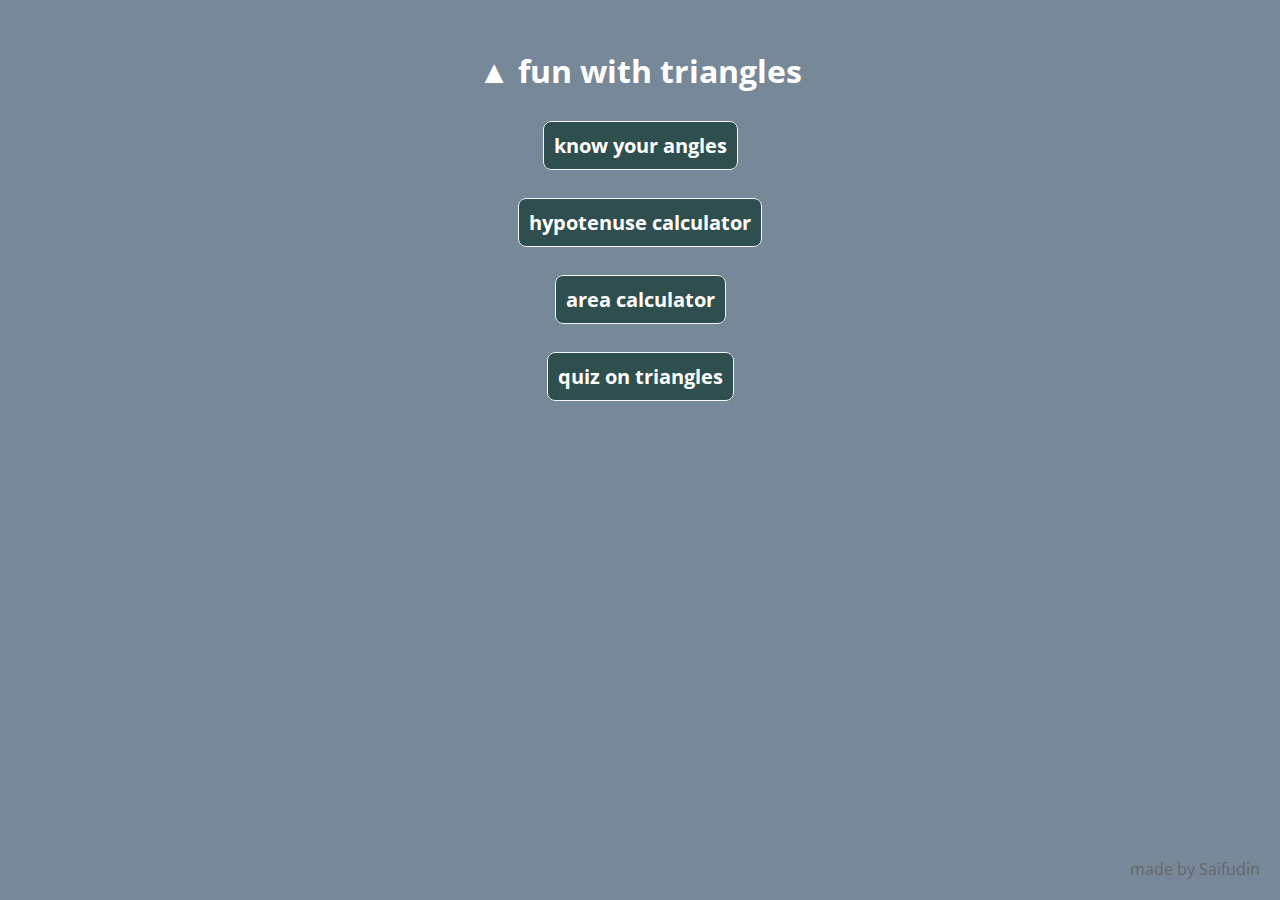
<file: index.html>
<!DOCTYPE html>
<html lang="en">
<head>
    <meta charset="UTF-8">
    <meta http-equiv="X-UA-Compatible" content="IE=edge">
    <meta name="viewport" content="width=device-width, initial-scale=1.0">
    <title>fun with triangles</title>
    <link rel="stylesheet" href="index.css" />
    <link href="/img/favicon.ico" rel='icon' />
</head>
<body>
    <h1> ▲ fun with triangles</h1>

<span id="wrapper">

	
	<a href="angles.html"   class="button">know your angles</a>
	<div></div>
    <a href="hypotenuse.html"  class="button">hypotenuse calculator</a>
	<div></div>
    <a href="areacalculator.html"   class="button">area calculator</a>
	<div></div>
    <a href="quiz.html"   class="button three">quiz on triangles</a>
	<div></div>
    
	
</span>

<a id="madeby"  href="https://saifudinbadani.netlify.app">made by Saifudin</a>


    <div>

    </div>
</body>
</html>
</file>
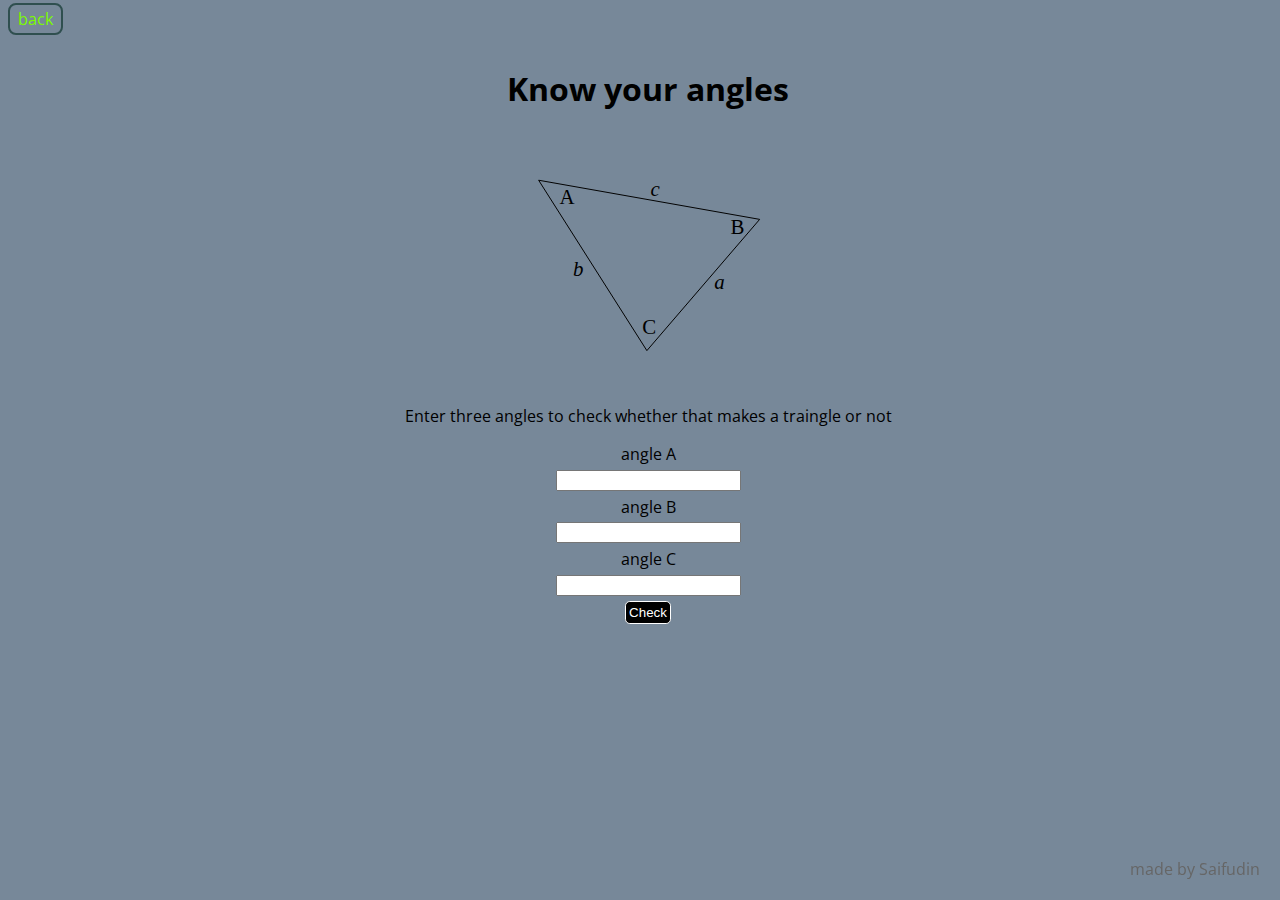
<file: angles.html>
<!DOCTYPE html>
<html lang="en">
<head>
    <meta charset="UTF-8">
    <meta http-equiv="X-UA-Compatible" content="IE=edge">
    <meta name="viewport" content="width=device-width, initial-scale=1.0">
    <title>angles of triangle</title>
    <link href="style.css" rel='stylesheet' />
    <link href="/img/favicon.ico" rel='icon' />
</head>
<body>
    <nav>
        <a id="backButton"  href="index.html"> back </a>
    </nav>
    
    <div class="container">
        <h1>Know your angles</h1>
        <img src="/img/AnglesABC.svg" class="angleImg"/>
        
        <p id="description">Enter three angles to check whether that makes a traingle or not</p>
        <label for="angleA">angle A</label>
        <input type="number" id="angleA">
        <label for="angleB">angle B</label>
        <input type="number"id="angleB">
        <label for="angleC">angle C</label>
        <input type="number" id="angleC">
        <button id="checkButton">Check</button>
        <p id="output"></p>

        <script src="angles.js"></script>

    </div>
    <a id="madeby" target="_blank" href="https://saifudinbadani.netlify.app">made by Saifudin</a>
</body>
</html>
</file>
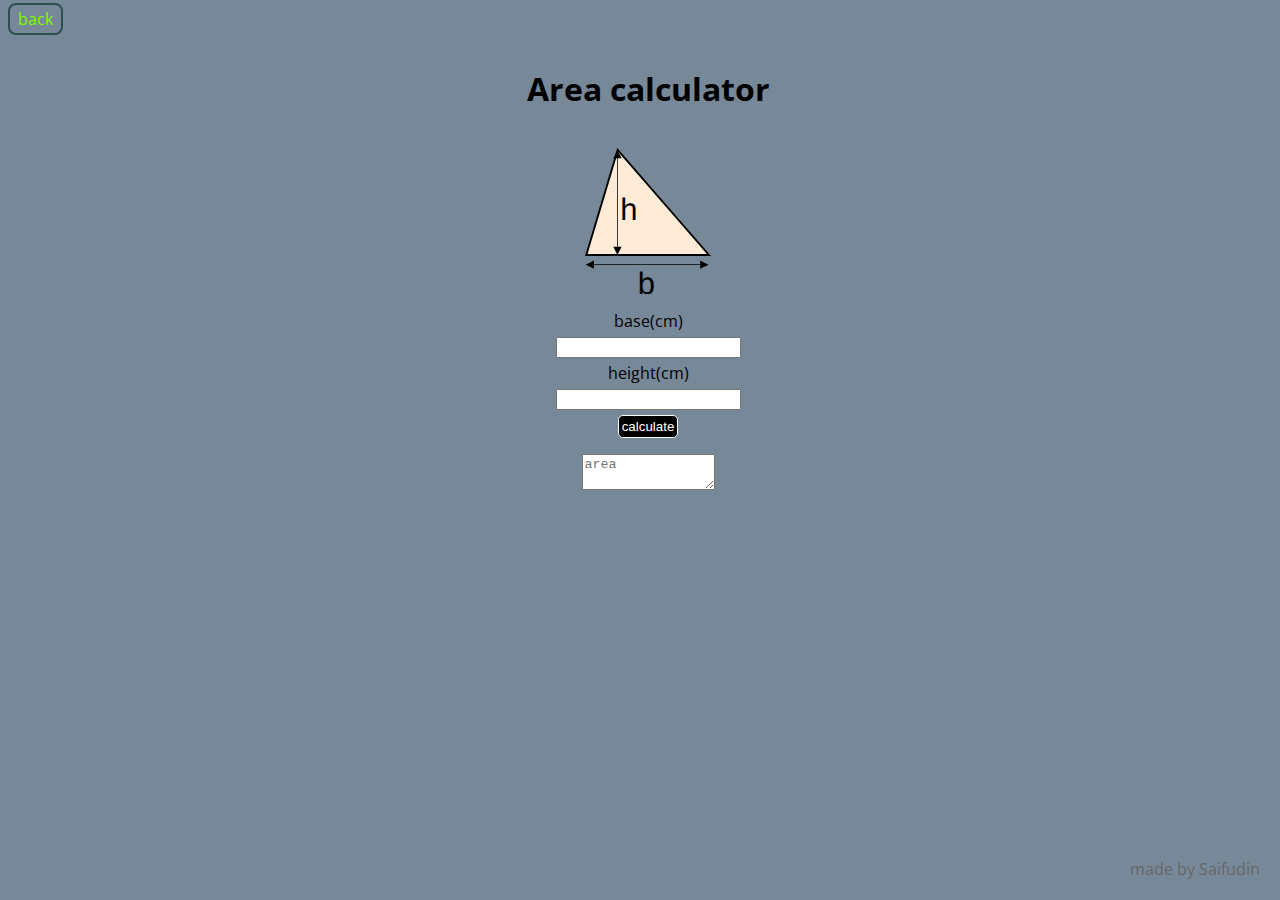
<file: areacalculator.html>
<!DOCTYPE html>
<html lang="en">
<head>
    <meta charset="UTF-8">
    <meta http-equiv="X-UA-Compatible" content="IE=edge">
    <meta name="viewport" content="width=device-width, initial-scale=1.0">
    <title>area calculator</title>
    <link rel="stylesheet" href="style.css">
    <link href="/img/favicon.ico" rel='icon' />
</head>
<body>
    <nav>
        <a id="backButton"  href="index.html"> back </a>
    </nav>
    <div class="container">
        <h1>Area calculator</h1>
        <img src="/img/Area.svg" />
        
        <label for="base">base(cm)</label>
        <input type="number" id="base">
        <label for="height">height(cm)</label>
        <input  type="number" id="height">
        <button id="calculateButton">calculate</button>
        <textarea  id="output" cols="14" rows="2" placeholder="area"></textarea>

    </div>
    <script src="areacalculator.js"></script>
    <a id="madeby" target="_blank" href="https://saifudinbadani.netlify.app">made by Saifudin</a>
</body>
</html>
</file>
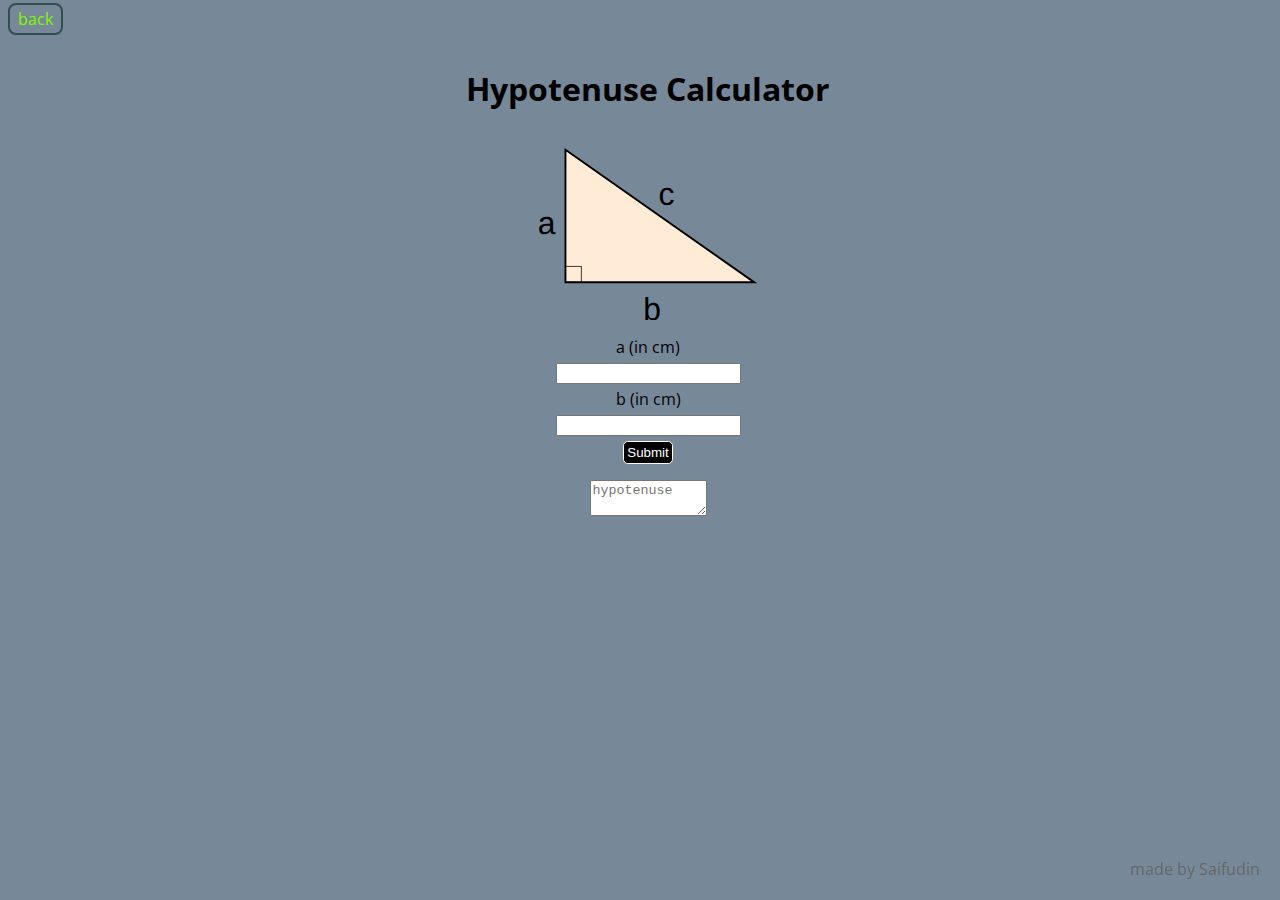
<file: hypotenuse.html>
<!DOCTYPE html>
<html lang="en">
<head>
    <meta charset="UTF-8">
    <meta http-equiv="X-UA-Compatible" content="IE=edge">
    <meta name="viewport" content="width=device-width, initial-scale=1.0">
    <title>Hypotenuse Calculator</title>
    <link href="style.css" rel='stylesheet' />
    <link href="/img/favicon.ico" rel='icon' />
</head>
<body>
    <nav>
        <a id="backButton"  href="index.html"> back </a>
    </nav>
    <div class="container">
        <h1>Hypotenuse Calculator</h1>
        <img src="/img/hypotenuse.svg"/>
        
        <label for="sideAB">a (in cm)</label>
        <input type="number" id="sideAB">
        <label for="sideBC">b (in cm)</label>
        <input   type="number" id="sideBC">
        <button id="submitButton">Submit</button>
        <textarea  id="output" cols="12" rows="2" placeholder="hypotenuse"></textarea>

       
    </div>
    <a id="madeby" target="_blank" href="https://saifudinbadani.netlify.app">made by Saifudin</a>
    <script src="hypotenuse.js"></script>
</body>
</html>
</file>
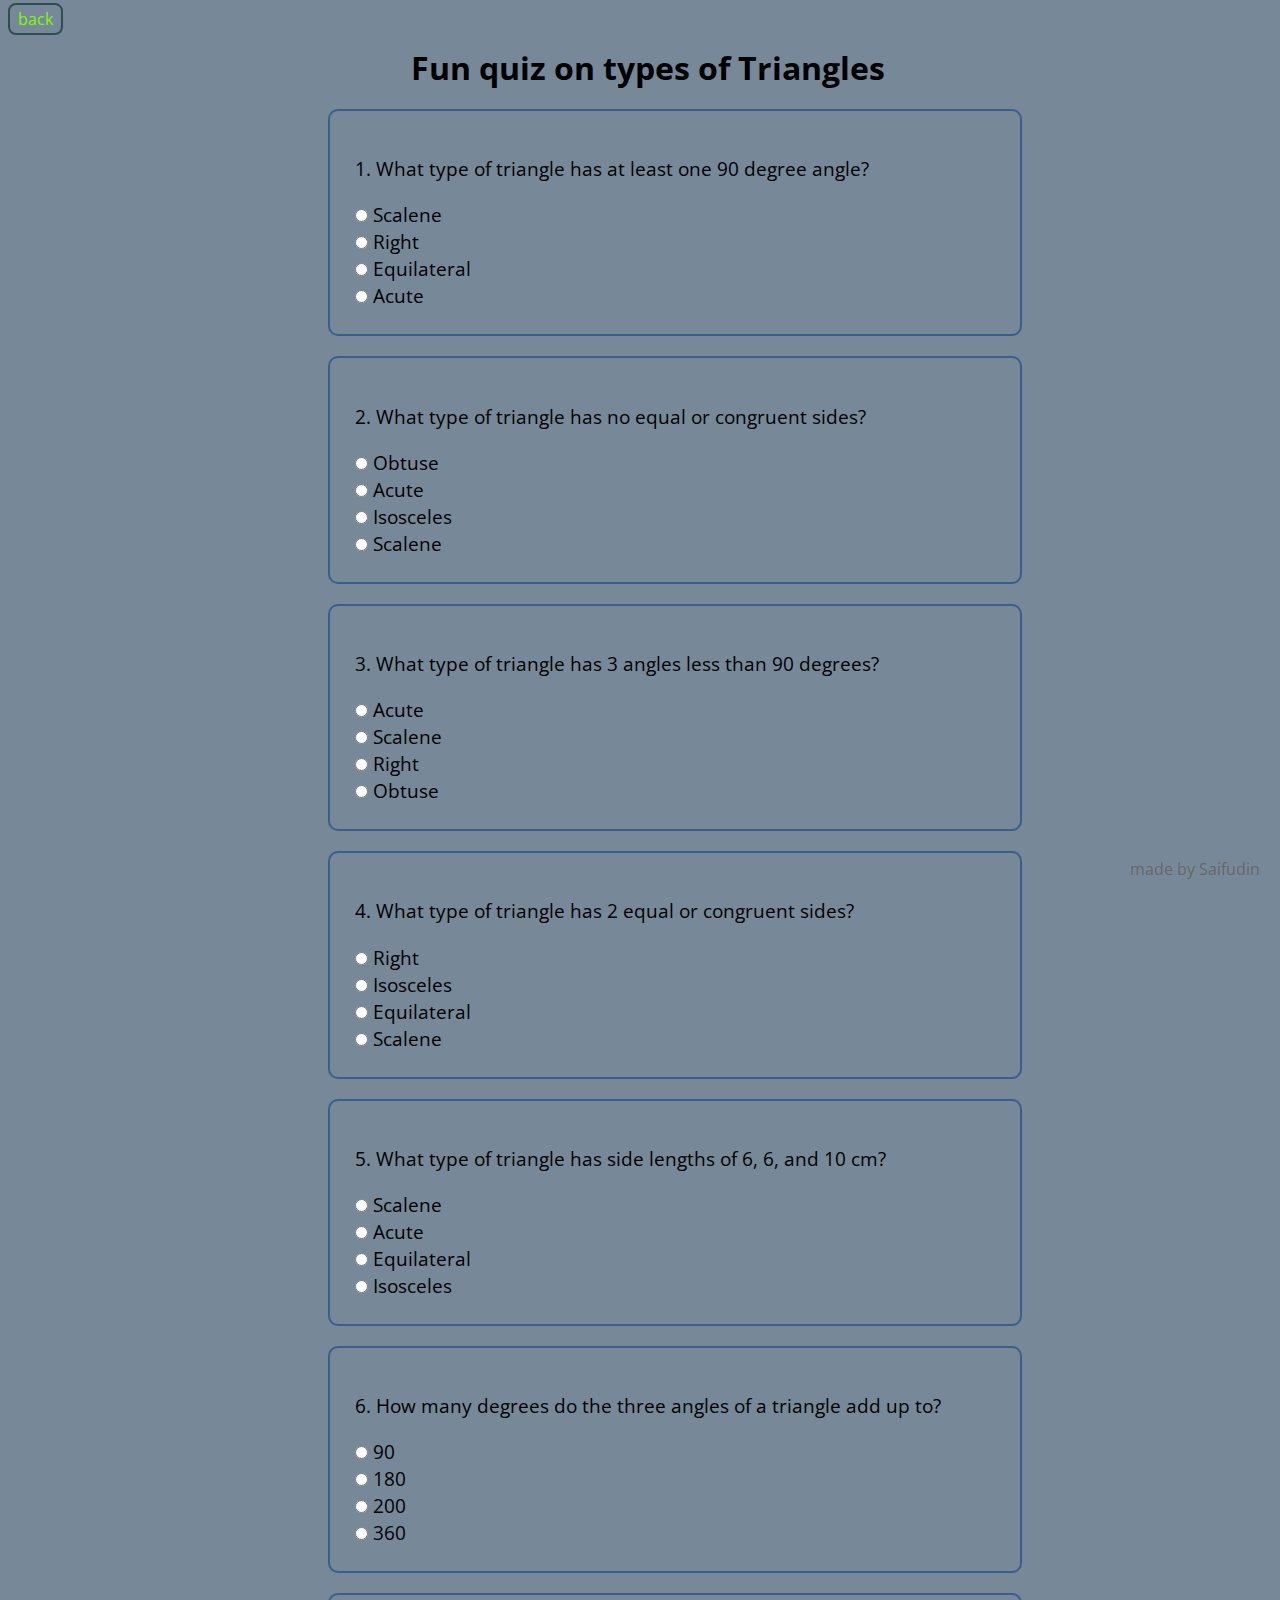
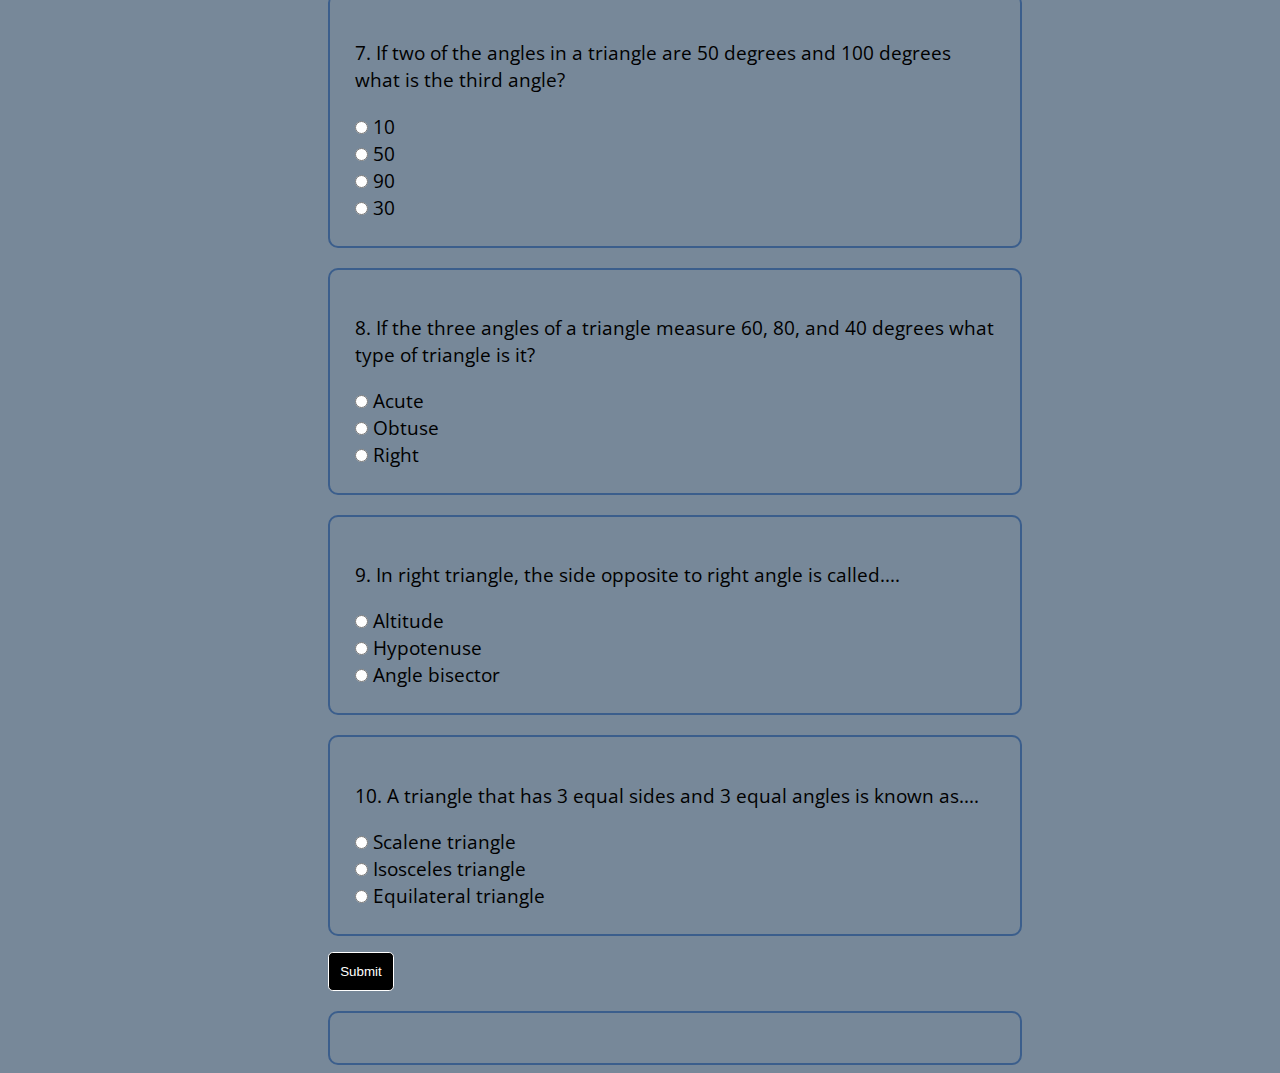
<file: quiz.html>
<!DOCTYPE html>
<html lang="en">

<head>
    <meta charset="UTF-8">
    <meta http-equiv="X-UA-Compatible" content="IE=edge">
    <meta name="viewport" content="width=device-width, initial-scale=1.0">
    <title>triangle quiz</title>
    <link href="style.css" rel="stylesheet" />
    <link href="/img/favicon.ico" rel='icon' />
</head>

<body>
    <nav>
        <a id="backButton"  href="index.html"> back </a>
    </nav>

    <div id="quiz">
        <h1 class='quizH1'>Fun quiz on types of Triangles</h1>
        <form id="quizForm">
            <div class="questions">
                <p>1. What type of triangle has at least one 90 degree angle?</p>
                <label><input type="radio" name="question1" value="scalene" required/> Scalene</label> <br />
                <label><input type="radio" name="question1" value="right" /> Right</label> <br />
                <label><input type="radio" name="question1" value="equilateral" /> Equilateral</label><br />
                <label><input type="radio" name="question1" value="acute" /> Acute</label>
            </div>
            <div class="questions">
                <p>2. What type of triangle has no equal or congruent sides?</p>
                <label><input type="radio" name="question2" value="obtuse" required/> Obtuse</label> <br />
                <label><input type="radio" name="question2" value="acute" />
                    Acute</label> <br />
                <label><input type="radio" name="question2" value="isosceles" /> Isosceles</label><br />
                <label><input type="radio" name="question2" value="scalene" /> Scalene</label>
            </div>

            <div class="questions">
                <p>3. What type of triangle has 3 angles less than 90 degrees?</p>
                <label><input type="radio" name="question3" value="acute"  required/> Acute</label> <br />
                <label><input type="radio" name="question3" value="scalene" /> Scalene</label> <br />
                <label><input type="radio" name="question3" value="right" /> Right</label><br />
                <label><input type="radio" name="question3" value="obtuse" /> Obtuse</label>
            </div>
            <div class="questions">
                <p>4. What type of triangle has 2 equal or congruent sides?</p>
                <label><input type="radio" name="question4" value="right" required/> Right</label> <br />
                <label><input type="radio" name="question4" value="isosceles" /> Isosceles</label> <br />
                <label><input type="radio" name="question4" value="equilateral" /> Equilateral</label><br />
                <label><input type="radio" name="question4" value="scalene" /> Scalene</label>
            </div>

            <div class="questions">
                <p>5. What type of triangle has side lengths of 6, 6, and 10 cm?</p>
                <label><input type="radio" name="question5" value="scalene" required/> Scalene</label> <br />
                <label><input type="radio" name="question5" value="acute" /> Acute</label> <br />
                <label><input type="radio" name="question5" value="equilateral" /> Equilateral</label><br />
                <label><input type="radio" name="question5" value="isosceles" /> Isosceles</label>
            </div>

            <div class="questions">
                <p>6. How many degrees do the three angles of a triangle add up to?</p>
                <label><input type="radio" name="question6" value="90" required/> 90</label> <br />
                <label><input type="radio" name="question6" value="180" /> 180</label> <br />
                <label><input type="radio" name="question6" value="200" /> 200</label><br />
                <label><input type="radio" name="question6" value="360" /> 360</label>
            </div>
            
            <div class="questions">
                <p>7. If two of the angles in a triangle are 50 degrees and 100 degrees what is the third angle?</p>
                <label><input type="radio" name="question7" value="10" required/> 10</label> <br />
                <label><input type="radio" name="question7" value="50" /> 50</label> <br />
                <label><input type="radio" name="question7" value="90" /> 90</label><br />
                <label><input type="radio" name="question7" value="30" /> 30</label>
            </div>

            <div class="questions">
                <p>8. If the three angles of a triangle measure 60, 80, and 40 degrees what type of triangle is it?</p>
                <label><input type="radio" name="question8" value="acute" required/> Acute</label> <br />
                <label><input type="radio" name="question8" value="obtuse" /> Obtuse</label> <br />
                <label><input type="radio" name="question8" value="right" /> Right</label>
                
            </div>

            <div class="questions">
                <p>9. In right triangle, the side opposite to right angle is called....</p>
                <label><input type="radio" name="question9" value="altitude" required/> Altitude</label> <br />
                <label><input type="radio" name="question9" value="hypotenuse" /> Hypotenuse</label> <br />
                <label><input type="radio" name="question9" value="angleBisector" /> Angle bisector</label>
            </div>

            <div class="questions">
                <p>10. A triangle that has 3 equal sides and 3 equal angles is known as....</p>
                <label><input type="radio" name="question10" value="scalene" required/> Scalene triangle</label> <br />
                <label><input type="radio" name="question10" value="isosceles" /> Isosceles triangle</label> <br />
                <label><input type="radio" name="question10" value="equilateral" /> Equilateral triangle</label>
            </div>

            <button id="quizSubmitButton" type="submit">Submit</button>
        </form>
        <!-- <button id="quizSubmitButton">Submit</button> -->
        <div id="quizOutput"></div>
    </div>
    <a id="madeby" target="_blank" href="https://saifudinbadani.netlify.app">made by Saifudin</a>
    <script src="quiz.js"></script>
</body>

</html>
</file>
<file: index.css>
@import url('https://fonts.googleapis.com/css2?family=Open+Sans&display=swap');
body{
	background: lightslategray;
	text-align: center;
	font-family: 'Open Sans', sans-serif;
	padding-top: 20px;
}

h1{
	color: white;
	margin-bottom: 40px;
}

#wrapper{
	display: block;
	margin-bottom: 100px;
}

div{
	width: auto;
	height: 50px;
}



.button{
	text-decoration: none;
	border: 1px solid whitesmoke;
	border-radius: 00.5rem;
	color: white;
	background-color: darkslategray;
	font-weight: bold;
	font-size: 20px;
	position: relative;
	padding: 10px;
}






/* madeby  */
#madeby{
	color: #666;
	text-decoration: none;
	position: fixed;
	bottom: 20px;
	right: 20px;
}
</file>
<file: style.css>
@import url('https://fonts.googleapis.com/css2?family=Open+Sans&display=swap');

:root {
    font-family: 'Open Sans';
}

body {
    background-color: lightslategray;
    width: 100%;
}

.container {
    margin: 1rem auto;
    padding: 1rem auto;
    display: flex;
    flex-direction: column;
    width: 50%;
    align-items: center;
}

input {
    margin: 0.3rem auto;
}

img {
    margin: 1rem auto;
}

.angleImg {
    display: block;
    margin-left: auto;
    margin-right: auto;
    width: 50%;
}

textarea {
    margin: 1rem auto;
}

button {
    background-color: black;
    color: white;
    border-radius: 0.3rem;
    border: 1px solid white;
    cursor: pointer;
    padding: 0.2rem;
}

/* quiz */
.questions {
    border: #3b5e8c 2px solid;
    width: 50%;
    margin-left: 25%;
    margin-right: 25%;
    margin-top: 20px;
    padding: 25px;
    border-radius: 10px;
    font-size: 1.2rem;
}

#quizSubmitButton {
    margin-top: 1rem;
    margin-left: 25%;
    margin-right: 25%;
    padding: 0.7rem;
}

.quizH1 {
    margin: 1rem auto;
    padding: 1rem auto;
    display: flex;
    flex-direction: column;
    width: 50%;
    align-items: center;
}

#quizOutput {
    border: #3b5e8c 2px solid;
    width: 50%;
    margin-left: 25%;
    margin-right: 25%;
    margin-top: 20px;
    padding: 25px;
    border-radius: 10px;
    font-size: 1.2rem;
    color: black;
}

/* madeby  */
#madeby {
    color: #666;
    text-decoration: none;
    position: fixed;
    bottom: 20px;
    right: 20px;
}

#backButton {
    color: lawngreen;
    border: 2px solid darkslategray;
    padding: 0.2rem 0.5rem;
    border-radius: 00.5rem;
    text-decoration: none;
}
</file>
